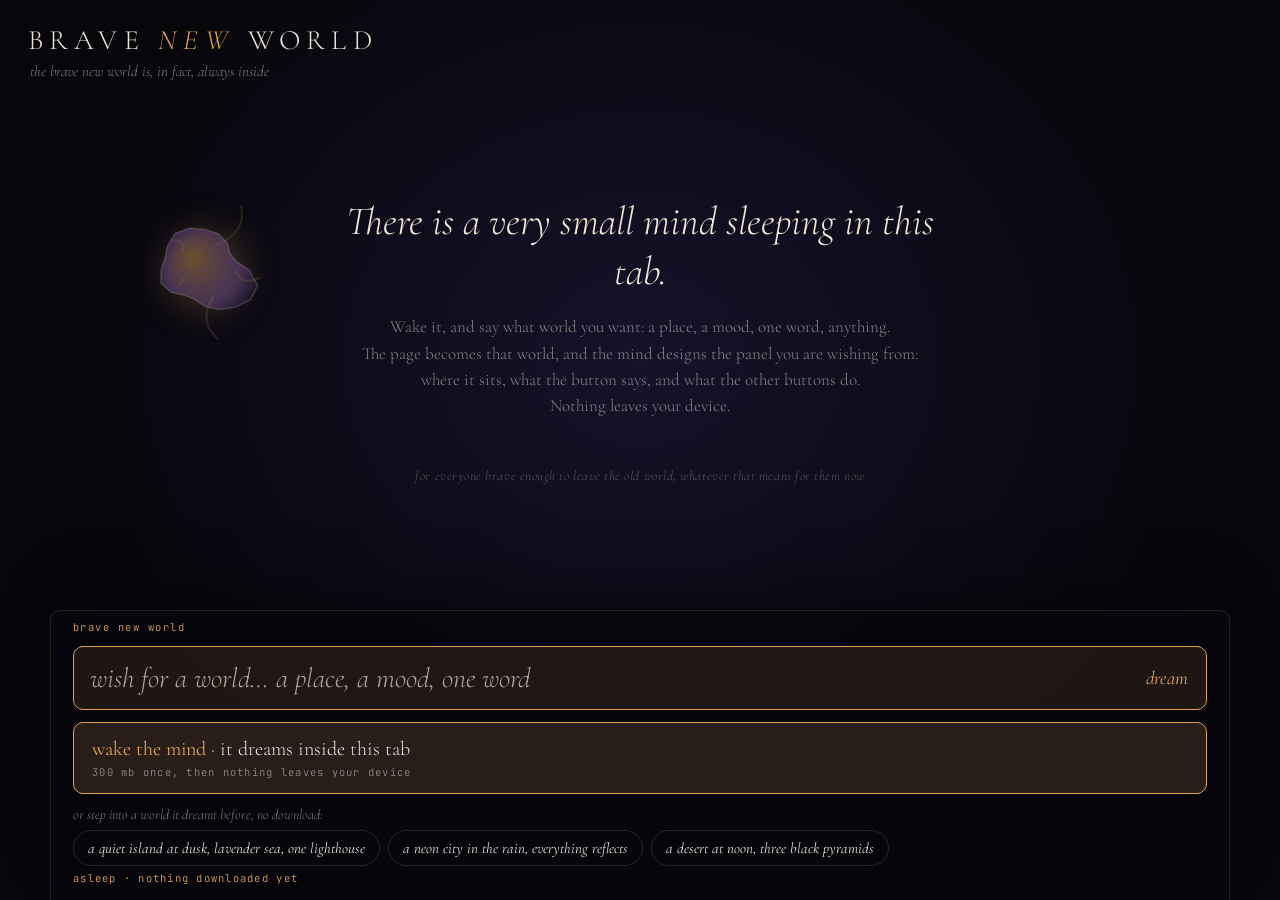
<file: index.html>
<!DOCTYPE html>
<html lang="en">
<head>
  <meta charset="utf-8" />
  <meta name="viewport" content="width=device-width, initial-scale=1, viewport-fit=cover" />
  <meta name="theme-color" content="#07060b" />
  <title>Brave New World</title>
  <meta name="description" content="A very small mind dreams the world you ask for, entirely inside your browser, and the page becomes that world, buttons and all." />
  <meta property="og:type" content="website" />
  <meta property="og:title" content="Brave New World" />
  <meta property="og:description" content="Say a world, any world, even one word. A 0.5B model in your browser tab builds the whole page and its buttons while you watch. Nothing leaves your device." />
  <meta property="og:url" content="https://unt1l1f1nd-brave-new-world.static.hf.space/" />
  <meta property="og:image" content="https://unt1l1f1nd-brave-new-world.static.hf.space/docs/preview.jpg" />
  <meta property="og:image:width" content="1200" />
  <meta property="og:image:height" content="630" />
  <meta name="twitter:card" content="summary_large_image" />
  <meta name="twitter:title" content="Brave New World" />
  <meta name="twitter:description" content="A 0.5B model in your browser tab builds the whole page and its buttons while you watch. Nothing leaves your device." />
  <meta name="twitter:image" content="https://unt1l1f1nd-brave-new-world.static.hf.space/docs/preview.jpg" />
  <link rel="preconnect" href="https://fonts.googleapis.com" />
  <link rel="preconnect" href="https://fonts.gstatic.com" crossorigin />
  <link href="https://fonts.googleapis.com/css2?family=Cormorant+Garamond:ital,wght@0,300;0,400;1,300;1,400&family=JetBrains+Mono:wght@300;400&display=swap" rel="stylesheet" />
  <link rel="stylesheet" href="style.css" />
  <style id="world-style"></style>
</head>
<body class="world-zero">
  <!-- world zero: what the page looks like before anyone has asked for a world -->
  <header class="mast">
    <h1 class="title"><span>Brave</span> <span class="new">New</span> <span>World</span></h1>
    <p class="motto">the brave new world is, in fact, always inside</p>
  </header>
  <main class="veil">
    <p class="veil-line">There is a very small mind sleeping in this tab.</p>
    <p class="veil-sub">Wake it, and say what world you want: a place, a mood, one word, anything. <br />The page becomes that world, and the mind designs the panel you are wishing from: <br />where it sits, what the button says, and what the other buttons do. <br />Nothing leaves your device.</p>
    <p class="dedication">for everyone brave enough to leave the old world, whatever that means for them now</p>
  </main>

  <!-- the console lives inside whatever world is dreamed; app.js moves it there -->
  <bnw-console></bnw-console>

  <script type="module" src="app.js"></script>
</body>
</html>
</file>
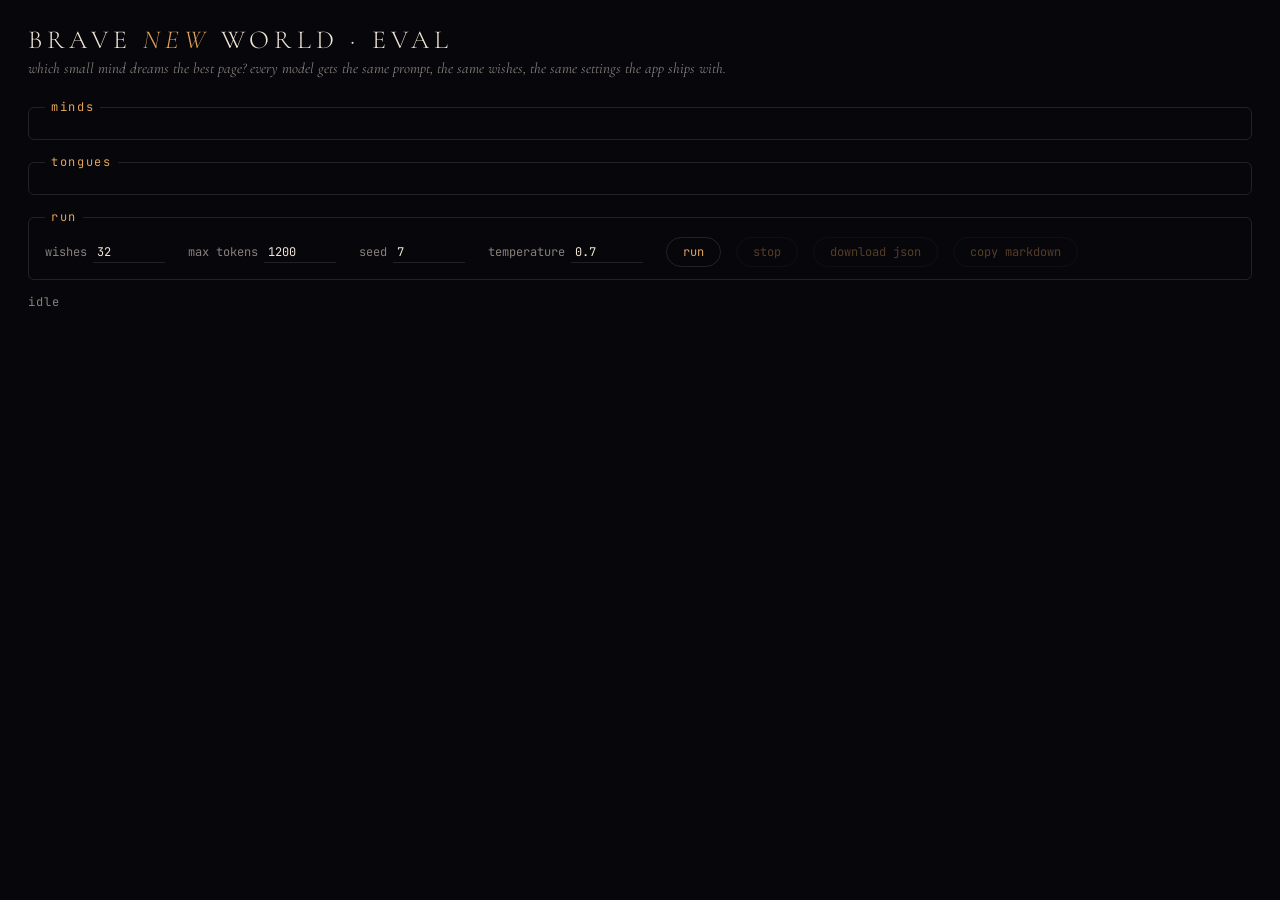
<file: eval.html>
<!DOCTYPE html>
<html lang="en">
<head>
  <meta charset="utf-8" />
  <meta name="viewport" content="width=device-width, initial-scale=1" />
  <title>Brave New World · eval</title>
  <link href="https://fonts.googleapis.com/css2?family=Cormorant+Garamond:ital,wght@0,300;1,300&family=JetBrains+Mono:wght@300;400&display=swap" rel="stylesheet" />
  <style>
    :root { --ink:#07060b; --ivory:#efe6d6; --dim:rgba(239,230,214,.55); --line:rgba(239,230,214,.12); --amber:#e0a458; --violet:#9b6bff; --rose:#ff5c8a; }
    body { margin:0; background:var(--ink); color:var(--ivory); font-family:"JetBrains Mono",monospace; font-size:12px; padding:24px 28px 60px; }
    h1 { font-family:"Cormorant Garamond",serif; font-weight:300; font-size:26px; letter-spacing:.2em; text-transform:uppercase; margin:0 0 4px; }
    h1 i { color:var(--amber); }
    .sub { font-family:"Cormorant Garamond",serif; font-style:italic; font-size:15px; color:var(--dim); margin:0 0 22px; }
    fieldset { border:1px solid var(--line); border-radius:6px; padding:12px 16px; margin:0 0 14px; }
    legend { color:var(--amber); letter-spacing:.14em; padding:0 6px; }
    label { display:inline-flex; gap:6px; align-items:center; margin:4px 16px 4px 0; color:var(--dim); cursor:pointer; }
    label:has(input:checked) { color:var(--ivory); }
    input[type=number] { width:64px; background:transparent; border:0; border-bottom:1px solid var(--line); color:var(--ivory); font:inherit; padding:2px 4px; }
    button { background:transparent; border:1px solid var(--line); border-radius:999px; color:var(--amber); font:inherit; padding:6px 16px; cursor:pointer; margin-right:8px; }
    button:hover { border-color:var(--amber); }
    button:disabled { opacity:.35; cursor:wait; }
    #status { margin:14px 0; color:var(--dim); letter-spacing:.08em; min-height:16px; }
    #status.warn { color:var(--rose); }
    table { border-collapse:collapse; width:100%; margin-top:12px; }
    th, td { text-align:right; padding:6px 8px; border-bottom:1px solid var(--line); font-variant-numeric:tabular-nums; white-space:nowrap; }
    th { color:var(--dim); font-weight:400; letter-spacing:.08em; }
    td:first-child, th:first-child { text-align:left; }
    tr.best td { color:var(--amber); }
    .grid { display:grid; grid-template-columns:repeat(auto-fill,minmax(210px,1fr)); gap:12px; margin-top:14px; }
    .card { border:1px solid var(--line); border-radius:6px; overflow:hidden; background:#0e0c16; }
    .card iframe { width:840px; height:520px; border:0; transform:scale(.25); transform-origin:0 0; display:block; pointer-events:none; }
    .card .shot { width:210px; height:130px; overflow:hidden; }
    .card .meta { padding:6px 8px; color:var(--dim); font-size:10.5px; line-height:1.5; border-top:1px solid var(--line); }
    .card .meta b { color:var(--ivory); font-weight:400; }
    h2 { font-family:"Cormorant Garamond",serif; font-weight:300; font-style:italic; font-size:20px; margin:30px 0 6px; color:var(--dim); }
    .bar { display:inline-block; height:6px; background:var(--violet); vertical-align:middle; margin-left:6px; border-radius:3px; }
  </style>
</head>
<body>
  <h1>Brave <i>New</i> World · eval</h1>
  <p class="sub">which small mind dreams the best page? every model gets the same prompt, the same wishes, the same settings the app ships with.</p>

  <fieldset>
    <legend>minds</legend>
    <div id="models"></div>
  </fieldset>
  <fieldset>
    <legend>tongues</legend>
    <div id="strategies"></div>
  </fieldset>
  <fieldset>
    <legend>run</legend>
    <label>wishes <input id="nwishes" type="number" min="1" max="32" value="32" /></label>
    <label>max tokens <input id="maxtok" type="number" min="200" max="2000" value="1200" /></label>
    <label>seed <input id="seed" type="number" value="7" /></label>
    <label>temperature <input id="temp" type="number" min="0" max="1.5" step="0.05" value="0.7" /></label>
    <button id="run">run</button>
    <button id="stop" disabled>stop</button>
    <button id="json" disabled>download json</button>
    <button id="md" disabled>copy markdown</button>
  </fieldset>
  <div id="status">idle</div>

  <table id="table" hidden>
    <thead><tr>
      <th>mind</th><th>vram MB</th><th>load s</th><th>tok/s</th><th>tokens</th><th>errors</th><th>broken</th><th>dead</th><th>variety</th>
      <th>complete</th><th>clean</th><th>style</th><th>colors</th><th>decor</th><th>text</th><th>wish</th><th>loop</th><th>visual</th><th>sense</th><th>original</th><th>prose</th><th>buttons</th><th>doors</th><th>edit</th><th>kept</th><th>total</th>
    </tr></thead>
    <tbody></tbody>
  </table>

  <div id="cards"></div>

  <script type="module" src="eval.js"></script>
</body>
</html>
</file>
<file: style.css>
/* World zero only. Everything the console needs is inside console.js, so a
   dreamed world can replace this whole stylesheet's subject without touching it. */

body.world-zero {
  margin: 0;
  min-height: 100vh;
  min-height: 100dvh;
  background: radial-gradient(ellipse at 50% 40%, #16122a 0%, #07060b 65%);
  color: #efe6d6;
  font-family: "Cormorant Garamond", Georgia, serif;
  font-weight: 300;
  display: grid;
  grid-template-rows: auto 1fr;
  -webkit-font-smoothing: antialiased;
}

body.world-zero .mast { padding: calc(26px + env(safe-area-inset-top)) 28px 0; }

body.world-zero .title {
  margin: 0;
  font-weight: 300;
  font-size: 28px;
  letter-spacing: 0.22em;
  text-transform: uppercase;
  line-height: 1;
}
body.world-zero .title .new { font-style: italic; color: #e0a458; letter-spacing: 0.26em; }

body.world-zero .motto {
  margin: 8px 0 0 2px;
  font-style: italic;
  font-size: 15px;
  color: rgba(239, 230, 214, 0.55);
}

body.world-zero .veil {
  display: flex;
  flex-direction: column;
  justify-content: center;
  align-items: center;
  text-align: center;
  padding: 30px 28px calc(var(--bnw-panel, 260px) + 40px);
}

body.world-zero .veil-line {
  margin: 0;
  font-size: clamp(22px, 3.2vw, 40px);
  font-style: italic;
  line-height: 1.25;
  max-width: 640px;
  text-shadow: 0 0 40px rgba(224, 164, 88, 0.25);
}

body.world-zero .veil-sub {
  margin: 18px 0 0;
  font-size: 17px;
  line-height: 1.55;
  color: rgba(239, 230, 214, 0.55);
}

body.world-zero .dedication {
  margin: 48px 0 0;
  font-style: italic;
  font-size: 13.5px;
  letter-spacing: 0.04em;
  color: rgba(239, 230, 214, 0.32);
}

@media (max-width: 720px) {
  body.world-zero { display: block; }
  body.world-zero .mast { padding: calc(14px + env(safe-area-inset-top)) 16px 0; }
  body.world-zero .title { font-size: 20px; }
  body.world-zero .motto { font-size: 13px; }
  body.world-zero .veil { padding: 22px 16px calc(var(--bnw-panel, 300px) + 30px); }
  body.world-zero .veil-line { font-size: 22px; }
  body.world-zero .veil-sub { font-size: 15px; margin-top: 12px; }
  body.world-zero .veil-sub br { display: none; }
  body.world-zero .dedication { margin-top: 26px; font-size: 12.5px; }
}

/* one world dissolving into the next; the console travels on its own */
bnw-console { view-transition-name: console; }
::view-transition-old(root), ::view-transition-new(root) { animation-duration: 1.2s; animation-timing-function: ease-in-out; }
::view-transition-group(console) { animation-duration: 1.1s; animation-timing-function: cubic-bezier(.4, 0, .2, 1); }
::view-transition-old(console), ::view-transition-new(console) { animation-duration: 0.9s; }
@media (prefers-reduced-motion: reduce) { ::view-transition-group(*), ::view-transition-old(*), ::view-transition-new(*) { animation-duration: 0.01s !important; } }

/* while the mind dreams, the page's own words step back behind the veil of tokens */
body.world-zero .veil-line, body.world-zero .veil-sub, body.world-zero .dedication { transition: opacity 0.9s ease; }
html.dreaming body.world-zero .veil-line, html.dreaming body.world-zero .veil-sub, html.dreaming body.world-zero .dedication { opacity: 0.1; }

html.low-power * { animation: none !important; filter: none !important; text-shadow: none !important; }
</file>
